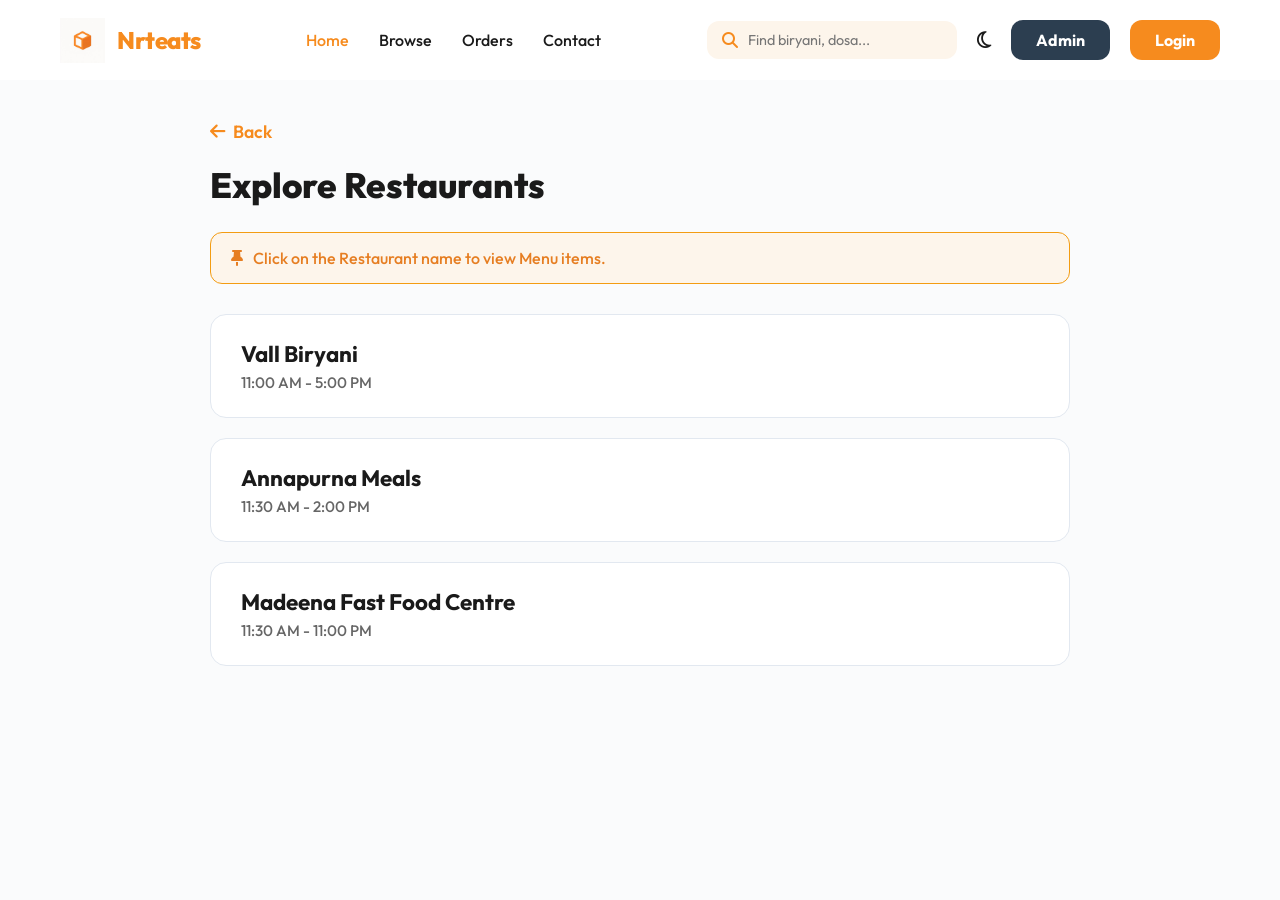
<file: explore-food.html>
<!DOCTYPE html>
<html lang="en">
<head>
    <meta charset="UTF-8">
    <meta name="viewport" content="width=device-width, initial-scale=1.0">
    <title>Nrteats | Explore Restaurants</title>
    <link rel="stylesheet" href="style.css">
    <link rel="stylesheet" href="https://cdnjs.cloudflare.com/ajax/libs/font-awesome/6.4.0/css/all.min.css">
    <link href="https://fonts.googleapis.com/css2?family=Outfit:wght@300;400;500;600;700;800&display=swap" rel="stylesheet">
</head>
<body class="explore-page">
    <header id="navbar">
        <div class="container nav-content">
            <div class="logo-area">
                <img src="logo.png" alt="Nrteats Logo" class="logo-img" onerror="this.style.display='none'">
                <span class="logo-text" style="color: var(--primary);">Nrteats</span>
            </div>
            <nav class="main-nav">
                <a href="index.html" class="active">Home</a>
                <a href="#">Browse</a>
                <a href="#">Orders</a>
                <a href="#">Contact</a>
            </nav>
            <div class="nav-actions">
                <div class="search-bar" style="background: #fdf5eb;">
                    <i class="fas fa-search" style="color: var(--primary);"></i>
                    <input type="text" placeholder="Find biryani, dosa...">
                </div>
                <button class="theme-toggle"><i class="far fa-moon"></i></button>
                <a href="admin.html" class="admin-btn">Admin</a>
                <button class="login-btn">Login</button>
            </div>
        </div>
    </header>

    <main class="container explore-container">
        <div class="explore-header-area">
            <a href="index.html" class="back-link"><i class="fas fa-arrow-left"></i> Back</a>
            <h1 class="explore-page-title">Explore Restaurants</h1>
            
            <div class="info-banner">
                <i class="fas fa-thumbtack"></i> Click on the Restaurant name to view Menu items.
            </div>
        </div>

        <div class="explore-list">
            <div class="explore-card">
                <h3>Vall Biryani</h3>
                <p>11:00 AM - 5:00 PM</p>
            </div>
            
            <div class="explore-card">
                <h3>Annapurna Meals</h3>
                <p>11:30 AM - 2:00 PM</p>
            </div>
            
            <div class="explore-card">
                <h3>Madeena Fast Food Centre</h3>
                <p>11:30 AM - 11:00 PM</p>
            </div>
        </div>
    </main>
</body>
</html>
</file>
<file: style.css>
:root {
    --primary: #F68B1E;
    --primary-hover: #e07a16;
    --text-dark: #1a1a1a;
    --text-light: #666;
    --white: #ffffff;
    --bg-gray: #f9f9f9;
    --glass: rgba(255, 255, 255, 0.15);
    --border-radius: 40px;
    --nav-height: 80px;
}

* {
    margin: 0;
    padding: 0;
    box-sizing: border-box;
    font-family: 'Outfit', sans-serif;
}

body {
    background-color: var(--white);
    color: var(--text-dark);
}

.container {
    max-width: 1200px;
    margin: 0 auto;
    padding: 0 20px;
}

/* Header & Navbar */
#navbar {
    height: var(--nav-height);
    display: flex;
    align-items: center;
    background: var(--white);
    position: sticky;
    top: 0;
    z-index: 1000;
}

.nav-content {
    width: 100%;
    display: flex;
    justify-content: space-between;
    align-items: center;
}

.logo-area {
    display: flex;
    align-items: center;
    gap: 12px;
}

.logo-img {
    height: 45px;
    width: auto;
}

.logo-text {
    font-size: 1.5rem;
    font-weight: 800;
    letter-spacing: -0.5px;
}

.main-nav {
    display: flex;
    gap: 30px;
}

.main-nav a {
    text-decoration: none;
    color: var(--text-dark);
    font-weight: 500;
    font-size: 1rem;
    transition: color 0.2s;
}

.main-nav a.active, .main-nav a:hover {
    color: var(--primary);
}

.nav-actions {
    display: flex;
    align-items: center;
    gap: 20px;
}

.search-bar {
    background: #f1f1f1;
    padding: 10px 15px;
    border-radius: 12px;
    display: flex;
    align-items: center;
    gap: 10px;
    width: 250px;
}

.search-bar input {
    border: none;
    background: transparent;
    outline: none;
    font-size: 0.9rem;
    width: 100%;
}

.search-bar i { color: #888; }

.theme-toggle {
    background: none;
    border: none;
    font-size: 1.2rem;
    cursor: pointer;
    color: var(--text-dark);
}

.login-btn {
    background: var(--primary);
    color: white;
    border: none;
    padding: 10px 25px;
    border-radius: 12px;
    font-weight: 700;
    font-size: 1rem;
    cursor: pointer;
    transition: background 0.2s, transform 0.1s;
}

.login-btn:hover {
    background: var(--primary-hover);
    transform: translateY(-2px);
}

.admin-btn {
    background: #2c3e50;
    color: white;
    text-decoration: none;
    padding: 10px 25px;
    border-radius: 12px;
    font-weight: 700;
    font-size: 1rem;
    cursor: pointer;
    transition: background 0.2s, transform 0.1s;
    display: inline-block;
}

.admin-btn:hover {
    background: #1a252f;
    transform: translateY(-2px);
}

/* Hero Section */
.hero-section {
    padding: 20px 0;
}

.hero-container {
    position: relative;
    height: 600px;
    border-radius: var(--border-radius);
    overflow: hidden;
    background: url('https://images.unsplash.com/photo-1546069901-ba9599a7e63c?auto=format&fit=crop&q=80&w=1200') no-repeat center center/cover;
    display: flex;
    align-items: center;
    justify-content: center;
    text-align: center;
    color: var(--white);
    box-shadow: 0 10px 40px rgba(0,0,0,0.1);
}

.hero-image-overlay {
    position: absolute;
    top: 0;
    left: 0;
    width: 100%;
    height: 100%;
    background: linear-gradient(to bottom, rgba(0, 0, 0, 0.3) 0%, rgba(0, 0, 0, 0.7) 100%);
}

.hero-content {
    position: relative;
    z-index: 10;
    max-width: 900px;
    padding: 0 40px;
}

.tech-badge {
    display: inline-flex;
    align-items: center;
    gap: 8px;
    background: rgba(246, 139, 30, 0.2);
    backdrop-filter: blur(10px);
    border: 1px solid rgba(246, 139, 30, 0.4);
    color: var(--primary);
    padding: 8px 25px;
    border-radius: 30px;
    font-size: 0.85rem;
    font-weight: 700;
    margin-bottom: 25px;
    letter-spacing: 1.5px;
    text-transform: uppercase;
}

.hero-title {
    font-size: 5rem;
    font-weight: 800;
    line-height: 1.1;
    margin-bottom: 20px;
    letter-spacing: -2px;
}

.hero-title span {
    color: var(--primary);
    font-style: italic;
}

.hero-subtitle {
    font-size: 1.25rem;
    font-weight: 500;
    color: rgba(255, 255, 255, 0.95);
    margin-bottom: 40px;
    max-width: 800px;
    margin-left: auto;
    margin-right: auto;
}

.hero-buttons {
    display: flex;
    justify-content: center;
    gap: 20px;
    flex-wrap: wrap;
}

.explore-btn {
    display: flex;
    align-items: center;
    gap: 12px;
    background: var(--primary);
    color: white;
    border: none;
    padding: 18px 30px;
    border-radius: 18px;
    font-size: 1.1rem;
    font-weight: 700;
    cursor: pointer;
    transition: all 0.3s cubic-bezier(0.175, 0.885, 0.32, 1.275);
    box-shadow: 0 10px 20px rgba(246, 139, 30, 0.3);
}

.explore-btn i { font-size: 1.2rem; }

.explore-btn:hover {
    transform: scale(1.05) translateY(-5px);
    background: var(--primary-hover);
    box-shadow: 0 15px 30px rgba(246, 139, 30, 0.4);
}

.explore-btn:active {
    transform: scale(0.98);
}

/* Content Sections */
.content-section {
    padding: 80px 0;
    text-align: center;
}

.content-section h2 {
    font-size: 2.5rem;
    margin-bottom: 15px;
}

/* Restaurant Section */
.restaurant-list {
    margin-top: 60px;
    padding-bottom: 100px;
}

.section-title {
    font-size: 2.2rem;
    font-weight: 800;
    margin-bottom: 40px;
    color: var(--text-dark);
}

.restaurants-grid {
    display: grid;
    grid-template-columns: repeat(auto-fill, minmax(330px, 1fr));
    gap: 30px;
}

.res-card {
    border-radius: 20px;
    padding: 10px;
    transition: all 0.3s ease;
    cursor: pointer;
    border: 1px solid transparent;
}

.res-card:hover {
    box-shadow: 0 10px 30px rgba(0,0,0,0.08);
    border-color: #eee;
}

.res-image-container {
    position: relative;
    height: 250px;
    border-radius: 20px;
    overflow: hidden;
    margin-bottom: 15px;
}

.res-image-container img {
    width: 100%;
    height: 100%;
    object-fit: cover;
    transition: transform 0.5s ease;
}

.res-card:hover .res-image-container img { transform: scale(1.05); }

.res-tag {
    position: absolute;
    bottom: 10px;
    left: 0;
    background: #256FEF;
    color: white;
    font-size: 0.7rem;
    font-weight: 700;
    padding: 4px 10px;
}

.res-details { color: var(--text-dark); }
.res-row { display: flex; justify-content: space-between; align-items: center; margin-bottom: 5px; }
.res-name { font-size: 1.1rem; font-weight: 700; white-space: nowrap; overflow: hidden; text-overflow: ellipsis; }
.res-rating {
    background: #24963F;
    color: white;
    padding: 2px 6px;
    border-radius: 8px;
    font-size: 0.8rem;
    font-weight: 700;
    display: flex;
    align-items: center;
    gap: 3px;
}

.res-cuisine { color: var(--text-light); font-size: 0.9rem; white-space: nowrap; overflow: hidden; text-overflow: ellipsis; flex: 1; }
.res-price { color: var(--text-light); font-size: 0.9rem; }
.res-delivery-time { text-align: right; font-size: 0.8rem; color: var(--text-dark); font-weight: 600; }

/* How it Works Section */
.how-it-works {
    padding: 60px 0 80px;
}

.how-it-works .section-title {
    margin-bottom: 20px;
}

.text-green {
    color: #24963F;
}

.divider {
    display: flex;
    align-items: center;
    justify-content: center;
    width: 250px;
    margin: 0 auto 60px;
}

.divider::before, .divider::after {
    content: '';
    height: 1px;
    background: #e0e0e0;
    flex: 1;
}

.divider .dot {
    width: 8px;
    height: 8px;
    background-color: #24963F;
    border-radius: 50%;
    margin: 0 15px;
}

.works-grid {
    display: flex;
    justify-content: space-between;
    gap: 30px;
    position: relative;
}

.work-step {
    flex: 1;
    display: flex;
    flex-direction: column;
    align-items: center;
    text-align: center;
    position: relative;
}

@media (min-width: 769px) {
    .work-step:not(:last-child)::after {
        content: '';
        position: absolute;
        top: 45px;
        left: 50%;
        width: 100%;
        border-top: 2px dotted #dcdcdc;
        z-index: 1;
    }
}

.icon-circle {
    width: 90px;
    height: 90px;
    border-radius: 50%;
    border: 2px solid #24963F;
    display: flex;
    align-items: center;
    justify-content: center;
    margin-bottom: 25px;
    font-size: 32px;
    color: #24963F;
    background-color: var(--white);
    position: relative;
    z-index: 2;
}

.work-step h3 {
    font-size: 1.1rem;
    font-weight: 800;
    margin-bottom: 15px;
    color: var(--text-dark);
}

.work-step p {
    color: var(--text-light);
    font-size: 0.95rem;
    line-height: 1.6;
    max-width: 280px;
    margin: 0 auto;
}

/* Responsive */
@media (max-width: 992px) {
    .collection-grid { grid-template-columns: repeat(2, 1fr); }
    .hero-title { font-size: 3.5rem; }
    .main-nav { display: none; }
}

@media (max-width: 768px) {
    .hero-title { font-size: 2.8rem; }
    .hero-subtitle { font-size: 1.1rem; }
    .hero-buttons { flex-direction: column; width: 100%; max-width: 300px; margin: 0 auto; }
    .explore-btn { width: 100%; justify-content: center; }
    .works-grid { flex-direction: column; gap: 50px; }
}

/* Explore Page Specific Styles */
.explore-page {
    background-color: #fafbfc;
}

.explore-container {
    max-width: 900px;
    margin: 40px auto;
}

.explore-header-area {
    margin-bottom: 30px;
}

.back-link {
    color: var(--primary);
    text-decoration: none;
    font-weight: 600;
    font-size: 1.1rem;
    display: inline-flex;
    align-items: center;
    gap: 8px;
    margin-bottom: 20px;
}

.back-link:hover {
    text-decoration: underline;
}

.explore-page-title {
    font-size: 2.2rem;
    font-weight: 800;
    color: var(--text-dark);
    margin-bottom: 25px;
}

.info-banner {
    background-color: #fdf5eb;
    border: 1.5px solid #f39c12;
    color: #e67e22;
    padding: 15px 20px;
    border-radius: 12px;
    font-weight: 500;
    display: flex;
    align-items: center;
    gap: 10px;
}

.explore-list {
    display: flex;
    flex-direction: column;
    gap: 20px;
}

.explore-card {
    background: var(--white);
    border: 1px solid #e2e8f0;
    border-radius: 16px;
    padding: 25px 30px;
    cursor: pointer;
    transition: all 0.2s ease;
}

.explore-card:hover {
    border-color: var(--primary);
    box-shadow: 0 4px 15px rgba(246, 139, 30, 0.08);
}

.explore-card h3 {
    font-size: 1.4rem;
    color: var(--text-dark);
    margin-bottom: 5px;
    font-weight: 700;
}

.explore-card p {
    color: var(--text-light);
    font-size: 0.95rem;
    font-weight: 500;
}
</file>
